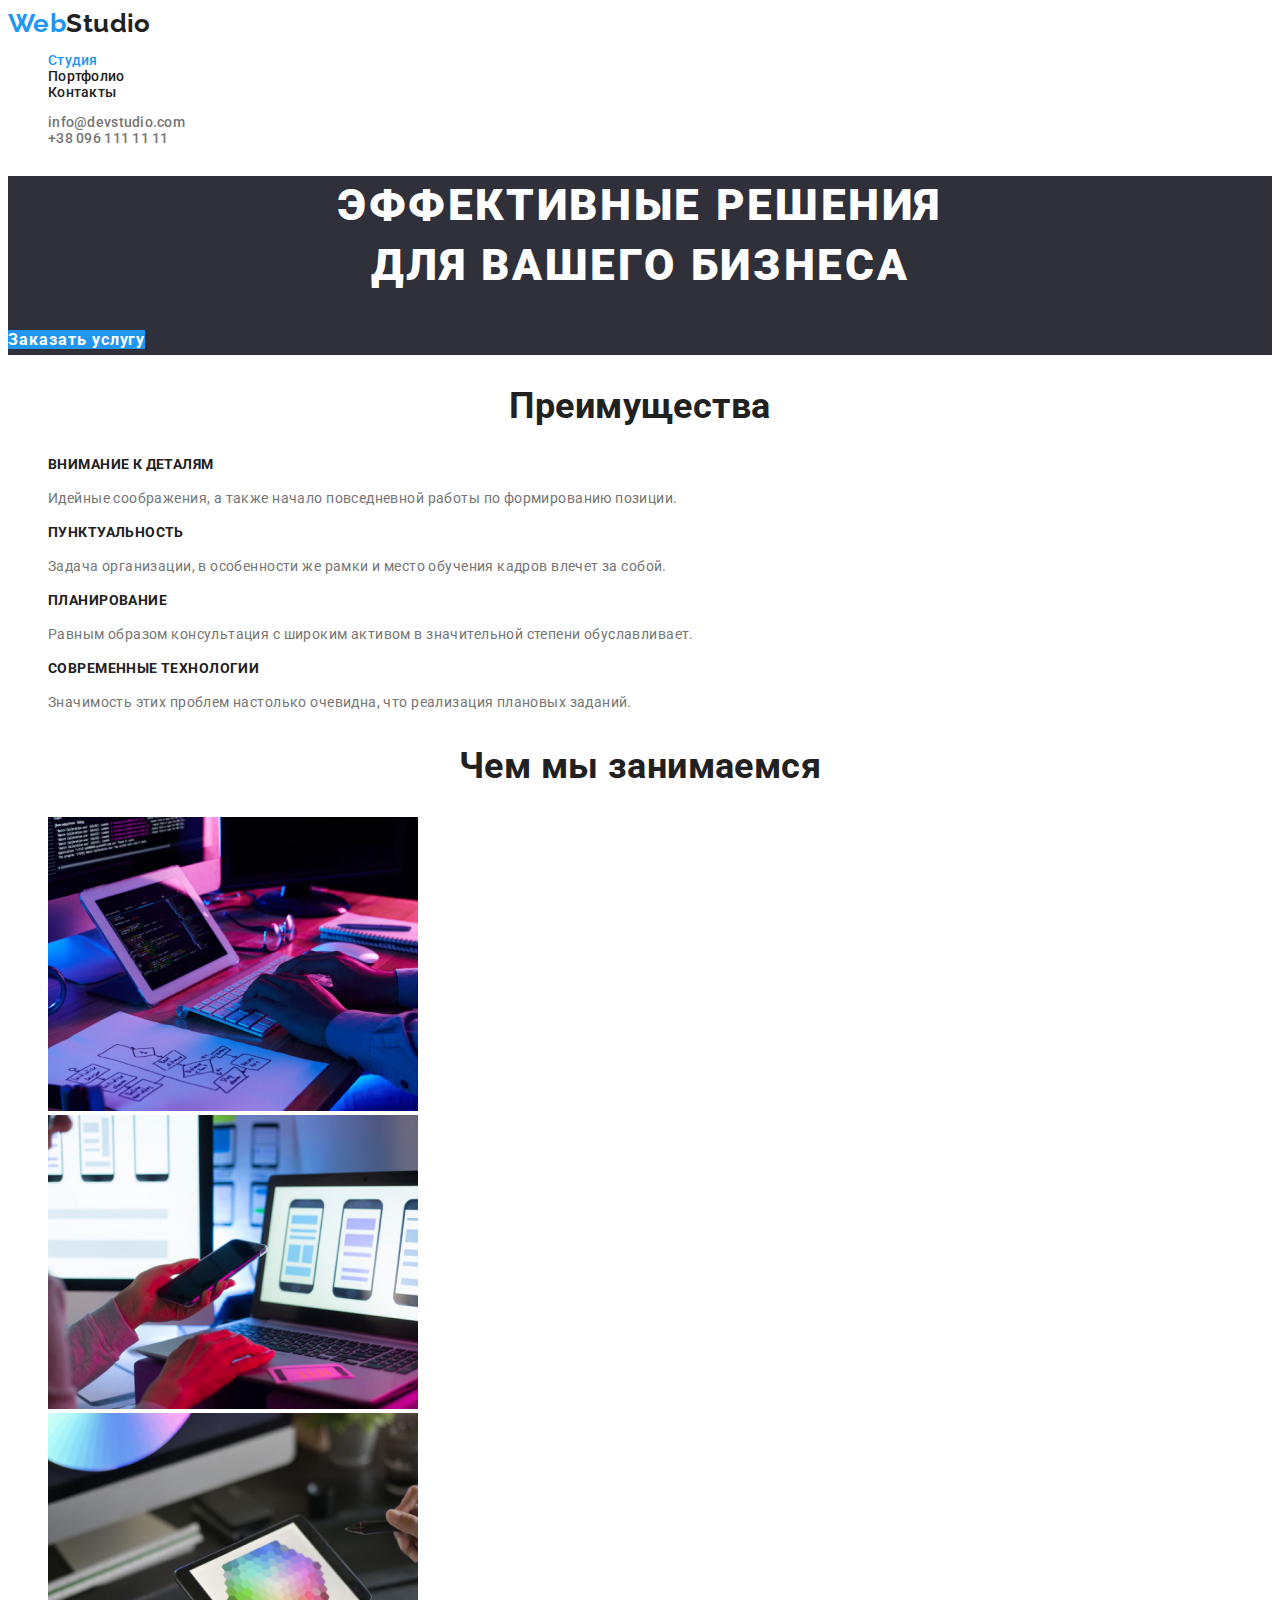
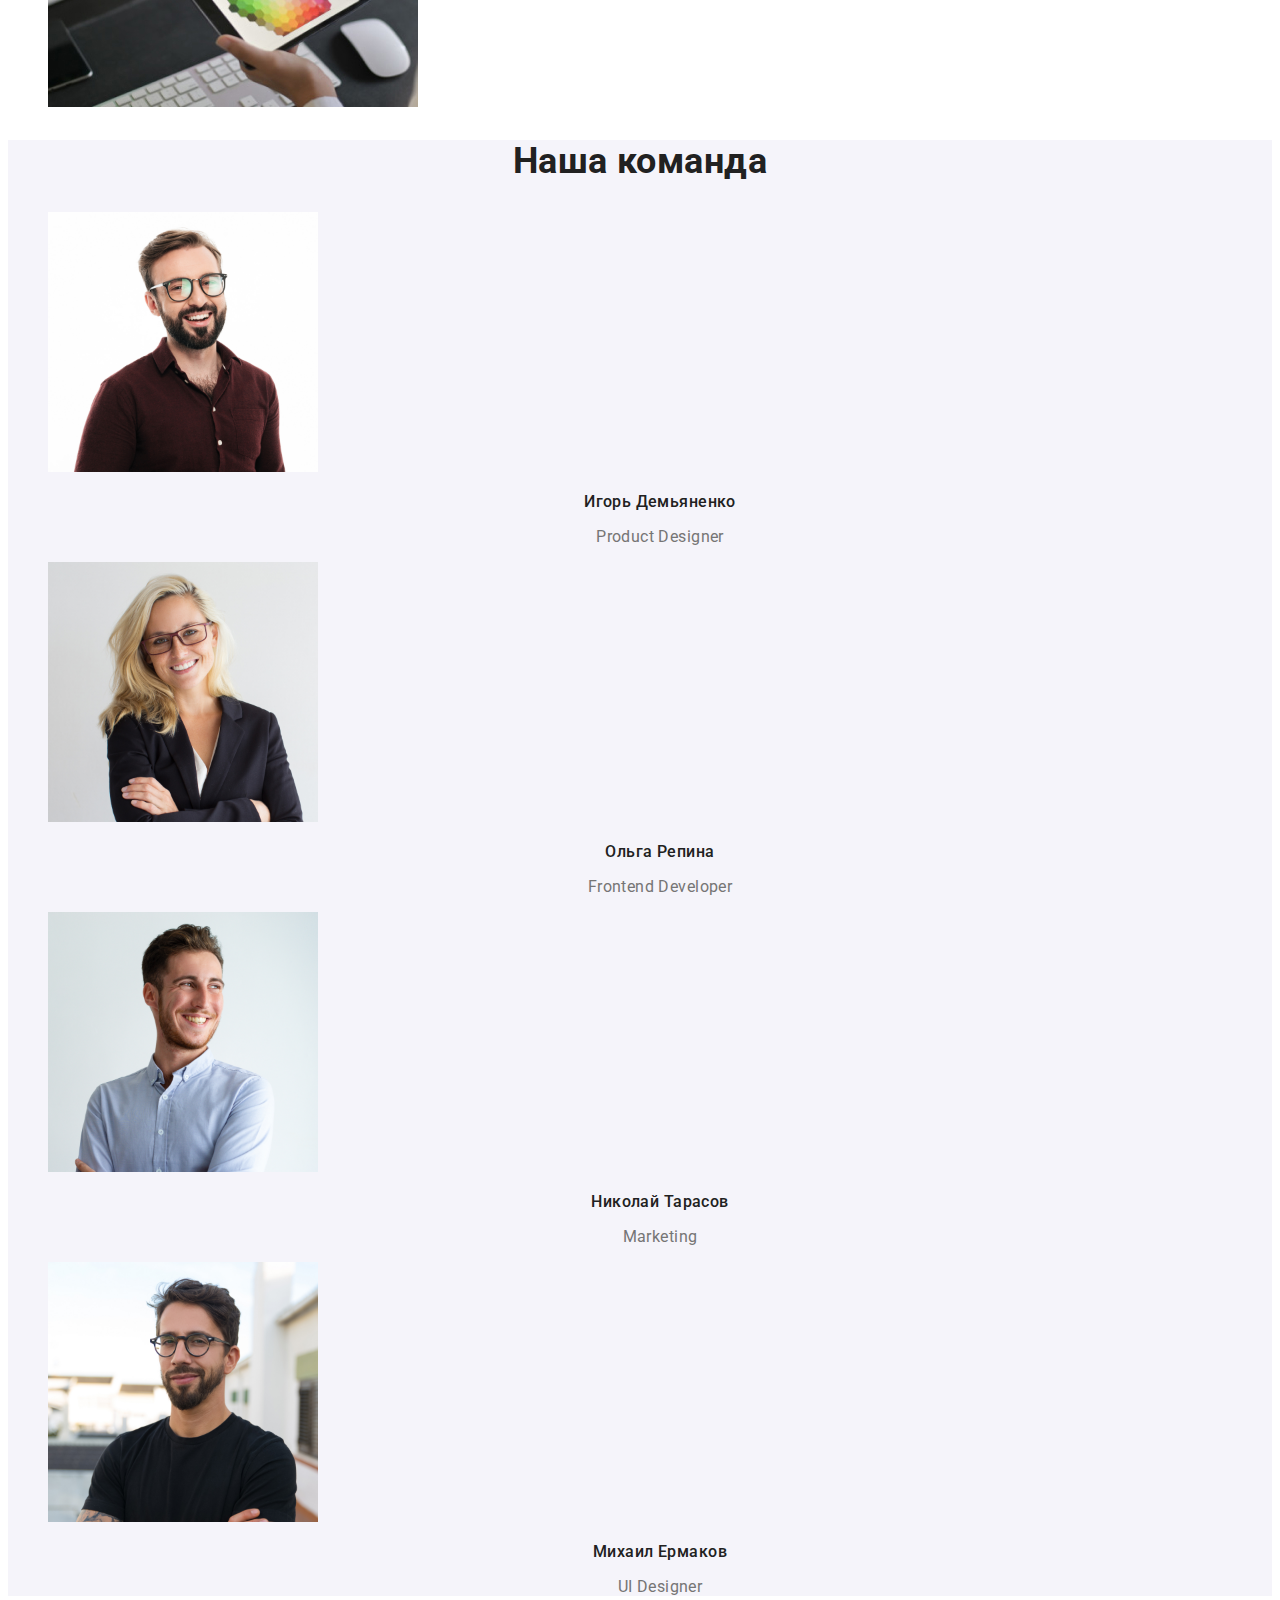
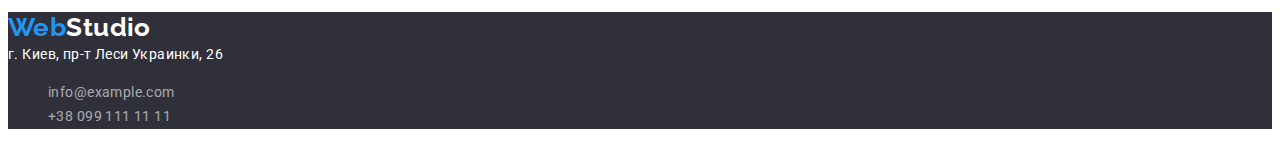
<file: index.html>
<!DOCTYPE html>
<html lang="ru">

<head>
    <meta charset="UTF-8" />
    <meta name="viewport" content="width=device-width, initial-scale=1.0" />
    <title>Студия</title>
    <link href="https://fonts.googleapis.com/css2?family=Raleway:wght@700&family=Roboto:wght@400;500;700;900&display=swap"
          rel="stylesheet">
    <link rel="stylesheet" href="https://cdnjs.cloudflare.com/ajax/libs/modern-normalize/1.0.0/modern-normalize.css"
      integrity="sha512-Zx6MlUMKSVJoQ+83OwhdILe8cSEsCzfqThJd7J/VA2UrK6Ctj85p+xzqfyuNXE5B1k25uUdmJ2OzItbBy9GHAQ=="
      crossorigin="anonymous" />
    <link rel="stylesheet" href="./css/style.css">
</head>

<body>
    <!-- Шапка сайта -->
    <header class="header">
      <nav>
        <a href="./index.html" class="logo link"><span>Web</span>Studio</a>
          <ul class="site site-nav list">
            <li><a href="./index.html" class="link current">Студия</a></li>
            <li><a href="./portfolio.html" class="link">Портфолио</a></li>
            <li><a href="#" class="link">Контакты</a></li>
          </ul>
      </nav>

      <ul class="contacts list">
        <li><a href="mailto:info@devstudio.com" class="link">info&commat;devstudio.com</a></li>
        <li><a href="tel:+380961111111" class="link">+38 096 111 11 11</a></li>
      </ul>
    </header>

    <!-- Основная инфрмация -->
    <main>
      <!-- Герой -->
      <section class="hero">
        <h1 class="hero-title">Эффективные решения <br>
            для вашего бизнеса</h1>

        <a href="" class="button link">Заказать услугу</a>
      </section>

      <!-- Преимущества -->
      <section class="section">
        <!-- Скрытый заголовок -->
        <h2 class="section-title">Преимущества</h2>
        <ul class="feature-list list">
          <li>
            <h3 class="title">ВНИМАНИЕ К ДЕТАЛЯМ</h3>
            <p class="text">Идейные соображения, а также начало повседневной работы по формированию позиции.</p>
          </li>
          <li>
            <h3 class="title">ПУНКТУАЛЬНОСТЬ</h3>
            <p class="text">Задача организации, в особенности же рамки и место обучения кадров влечет за собой.</p>
          </li>
          <li>
            <h3 class="title">ПЛАНИРОВАНИЕ</h3>
            <p class="text">Равным образом консультация с широким активом в значительной степени обуславливает.</p>
          </li>
          <li>
            <h3 class="title">СОВРЕМЕННЫЕ ТЕХНОЛОГИИ</h3>
            <p class="text">Значимость этих проблем настолько очевидна, что реализация плановых заданий.</p>
          </li>
        </ul>
      </section>

      <!-- Виды выполняемых работ -->
      <section class="section">
        <h2 class="section-title">Чем мы занимаемся</h2>
        <ul class="list">
          <li><img src="./image/img1.jpg" alt="Программист за работой" width="370"></li>
          <li><img src="./image/img2.jpg" alt="Программист разрабатывает приложения" width="370"></li>
          <li><img src="./image/img3.jpg" alt="Веб-дизайнер работает на планшете" width="370"></li>
        </ul>
      </section>

      <!-- Команда -->
      <section class="section team">
        <h2 class="section-title">Наша команда</h2>
        <ul class="team-list list">
          <li>
            <img src="./image/img4.jpg" alt="Бородатый мужчина в очках" width="270">
            <h3 class="title">Игорь Демьяненко</h3>
            <p class="position">Product Designer</p>
          </li>
          <li>
            <img src="./image/img5.jpg" alt="Девушка в очках и пиджаке улыбается" width="270">
            <h3 class="title">Ольга Репина</h3>
            <p class="position">Frontend Developer</p>
          </li>
          <li>
            <img src="./image/img6.jpg" alt="Улыбающийся ужчина в светлой рубашке" width="270">
            <h3 class="title">Николай Тарасов</h3>
            <p class="position">Marketing</p>
          </li>
          <li>
            <img src="./image/img7.jpg" alt="Бородатый мужчина в черной футюолке и очках" width="270">
            <h3 class="title">Михаил Ермаков</h3>
            <p class="position">UI Designer</p>
          </li>
        </ul>
      </section>
    </main>

    <!-- Футер -->
    <footer class="footer">
      <a href="./index.html" class="logo link"><span>Web</span>Studio</a>
      <address class="address">
        г. Киев, пр-т Леси Украинки, 26
        <ul class="list">
          <li><a href="mailto:info@example.com" class="link">info&commat;example.com</a></li>
          <li><a href="tel:+380991111111" class="link">+38 099 111 11 11</a></li>
        </ul>
      </address>
    </footer>
  </body>
</html>
</file>
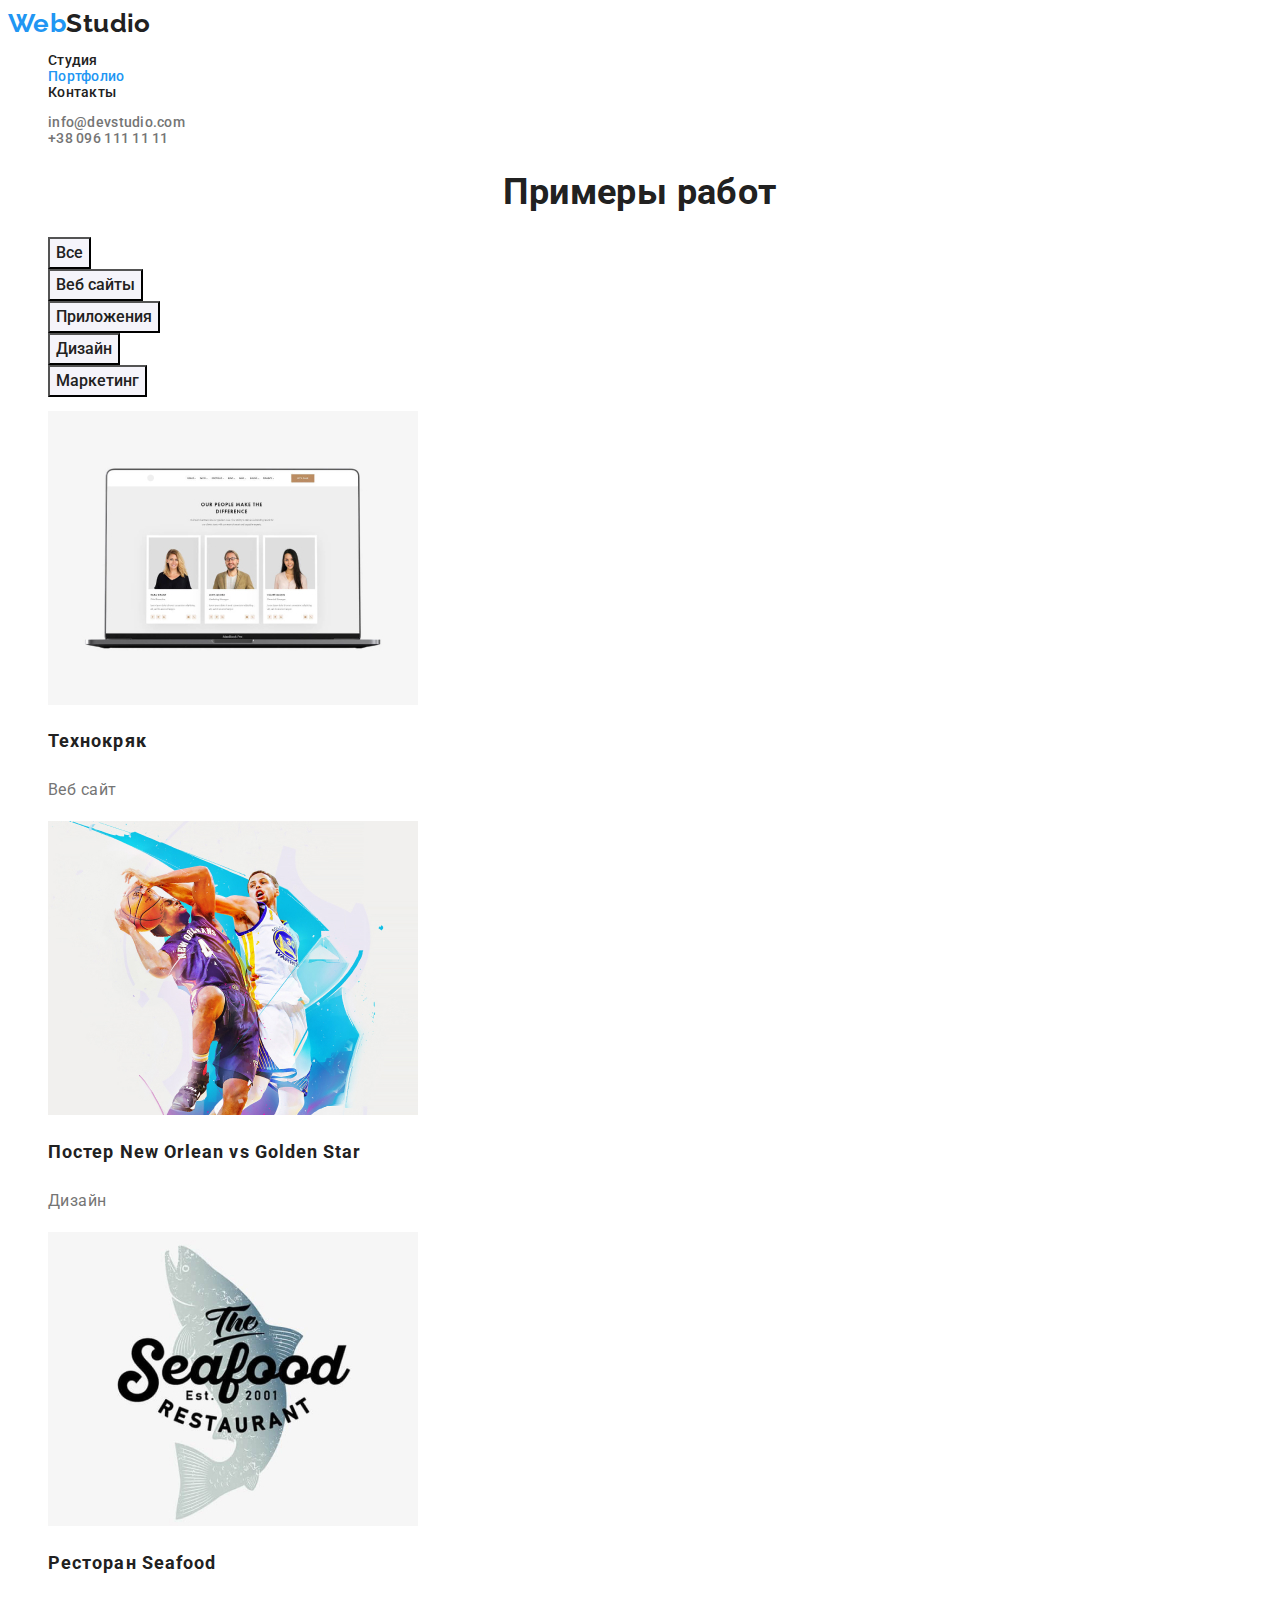
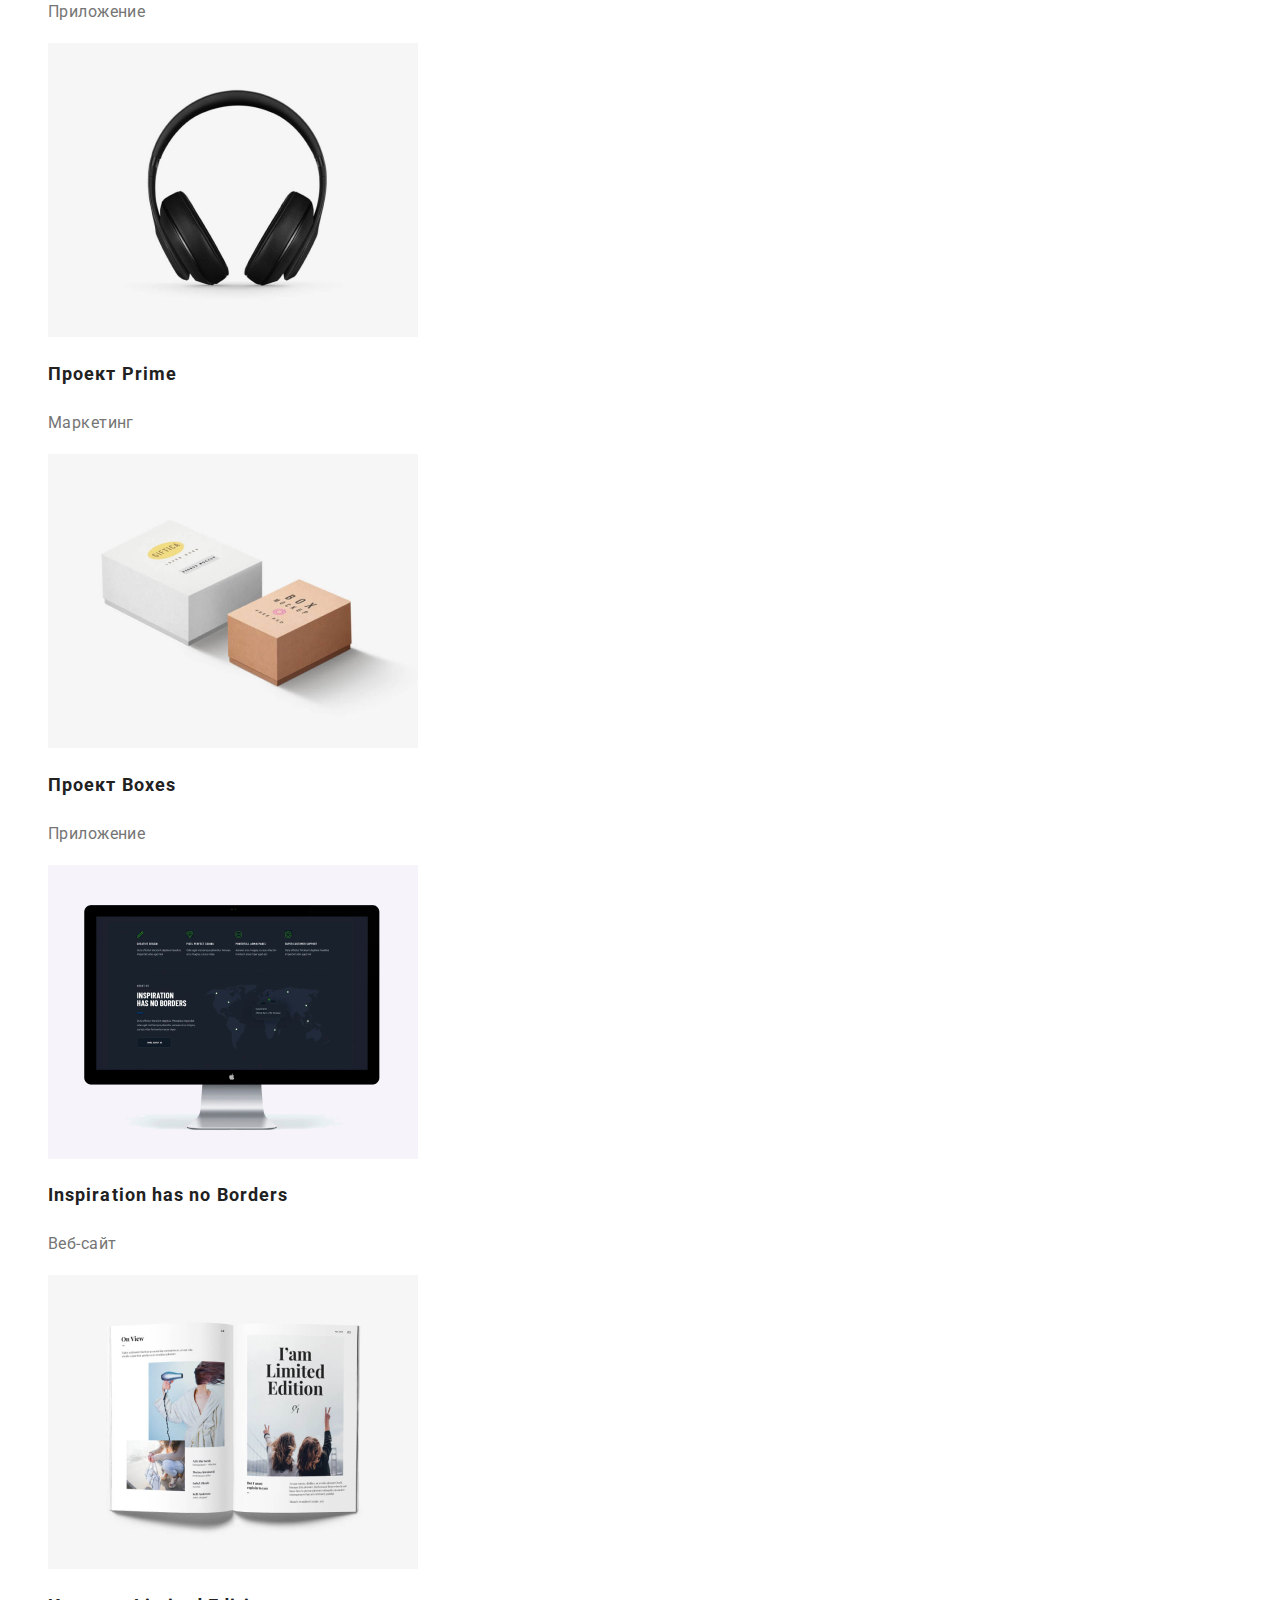
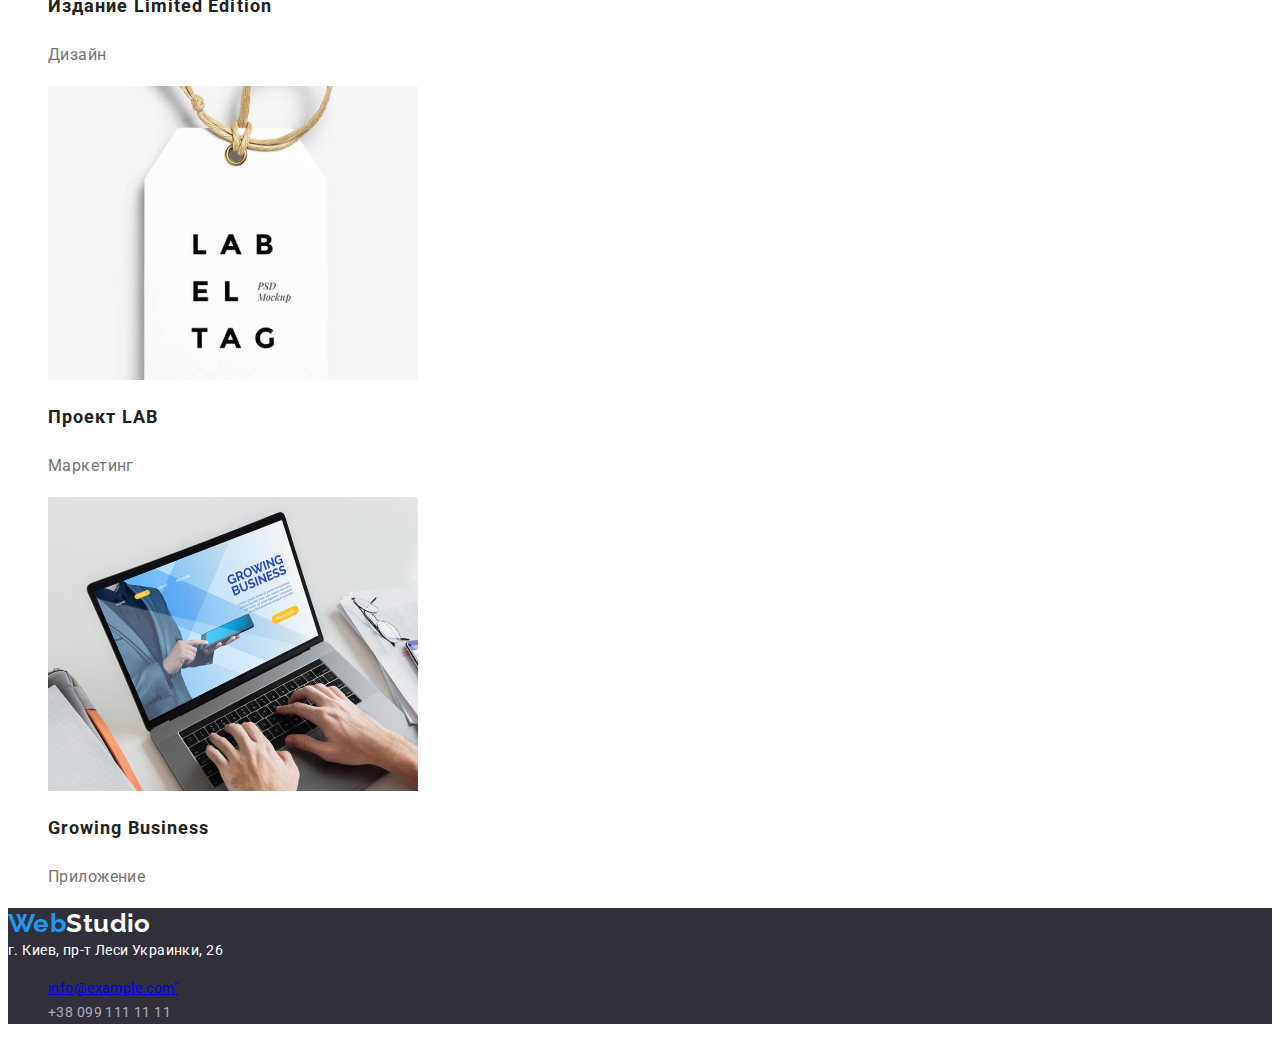
<file: portfolio.html>
<!DOCTYPE html>
<html lang="ru">

<head>
    <meta charset="UTF-8" />
    <meta name="viewport" content="width=device-width, initial-scale=1.0" />
    <title>Портфолио</title>
    <link href="https://fonts.googleapis.com/css2?family=Raleway:wght@700&family=Roboto:wght@400;500;700;900&display=swap"
          rel="stylesheet">
    <link rel="stylesheet" href="https://cdnjs.cloudflare.com/ajax/libs/modern-normalize/1.0.0/modern-normalize.css"
        integrity="sha512-Zx6MlUMKSVJoQ+83OwhdILe8cSEsCzfqThJd7J/VA2UrK6Ctj85p+xzqfyuNXE5B1k25uUdmJ2OzItbBy9GHAQ=="
        crossorigin="anonymous" />
    <link rel="stylesheet" href="./css/style.css">
</head>
    <body>
        <!-- Шапка сайта -->
        <header class="header">
            <nav>
                <a href="./index.html" class="logo link"><span>Web</span>Studio</a>
                <ul class="site-nav list">
                    <li><a href="./index.html" class="link">Студия</a></li>
                    <li><a href="./portfolio.html" class="link current">Портфолио</a></li>
                    <li><a href="#" class="link">Контакты</a></li>
                </ul>
            </nav>

            <ul class="contacts list">
                <li><a href="mailto:info@devstudio.com" class="link">info&commat;devstudio.com</a></li>
                <li><a href="tel:+380961111111" class="link">+38 096 111 11 11</a></li>
            </ul>
            </header>

            
            <main>
                <!--Портфолио-->
                <section class="section filters">
                    <!--Скрытый заголовок секции-->
                    <h1 class="section-title">Примеры работ</h1>
                    <!--Фильтры-->
                    <ul class="filter-list list">
                        <li><button type="button" class="filter-btn">Все</button></li>
                        <li><button type="button" class="filter-btn">Веб сайты</button></li>
                        <li><button type="button" class="filter-btn">Приложения</button></li>
                        <li><button type="button" class="filter-btn">Дизайн</button></li>
                        <li><button type="button" class="filter-btn">Маркетинг</button></li>
                    </ul>
            
                <!--Работы-->
                    <ul class="gallery-list list">
                        <li>
                            <a href="#" class="link">
                                <img src="./image/techno.jpg" alt="Ноутбук" width="370">
                                <h2 class="title">Технокряк</h2>
                                <p class="category">Веб сайт</p>
                            </a>
                        </li>
                        <li>
                            <a href="#" class="link">
                                <img src="./image/basketball.jpg" alt="Игра в баскетболл" width="370">
                                <h2 class="title">Постер New Orlean vs Golden Star</h2>
                                <p class="category">Дизайн</p>
                            </a>
                        </li>
                        <li>
                            <a href="#" class="link">
                                <img src="./image/restaurant.jpg" alt="Ресторан Seafood" width="370">
                                <h2 class="title">Ресторан Seafood</h2>
                                <p class="category">Приложение</p>
                            </a>
                        </li>
                        <li>
                            <a href="#" class="link">
                                <img src="./image/prime.jpg" alt="Наушники" width="370">
                                <h2 class="title">Проект Prime</h2>
                                <p class="category">Маркетинг</p>
                            </a>
                        </li>
                        <li>
                            <a href="#" class="link">
                                <img src="./image/boxes.jpg" alt="Коробки" width="370">
                                <h2 class="title">Проект Boxes</h2>
                                <p class="category">Приложение</p>
                            </a>
                        </li>
                        <li>
                            <a href="#" class="link">
                                <img src="./image/inspiration.jpg" alt="iMac" width="370">
                                <h2 class="title">Inspiration has no Borders</h2>
                                <p class="category">Веб-сайт</p>
                            </a>
                        </li>
                        <li>
                            <a href="#" class="link">
                                <img src="./image/limited.jpg" alt="Журнал" width="370">
                                <h2 class="title">Издание Limited Edition</h2>
                                <p class="category">Дизайн</p>
                            </a>
                        </li>
                        <li>
                            <a href="#" class="link">
                                <img src="./image/lab.jpg" alt="Бирка компании" width="370">
                                <h2 class="title">Проект LAB</h2>
                                <p class="category">Маркетинг</p>
                            </a>
                        </li>
                        <li>
                            <a href="#" class="link">
                                <img src="./image/growing.jpg" alt="Ноутбук" width="370">
                                <h2 class="title">Growing Business</h2>
                                <p class="category">Приложение</p>
                            </a>
                        </li>
                    </ul>
                </section>
            </main>

            <!-- Футер -->
            <footer class="footer">
                <a href="./index.html" class="logo link"><span>Web</span>Studio</a>

                <address class="address">
                    г. Киев, пр-т Леси Украинки, 26
                    <ul class="list">
                        <li><a href="mailto:info@example.com" class="list">info&commat;example.com"</a></li>
                        <li><a href="tel:+380991111111" class="link">+38 099 111 11 11</a></li>
                    </ul>
                </address>
            </footer>
    </body>
</html>
</file>
<file: css/style.css>
:root {
  --primary-text-color: #757575;
  --title-text-color: #212121;
  --accent-color: #2196f3;

  --primary-white-color: #ffffff;
  --secondary-white-color: rgba(255, 255, 255, 0.6);

  --primary-bg-color: #ffffff;
  --dark-bg-color: #2f303a;
  --light-bg-color: #f5f4fa;
}

body {
  font-family: "Roboto", sans-serif;
  letter-spacing: 0.03em;
  font-size: 14px;
  line-height: 1.14;

  background-color: var(--primary-bg-color);
  color: var(--primary-text-color);
}

.list {
  list-style: none;
}

.link {
  text-decoration: none;
}

/* Header */

/* Logo */

.logo {
  font-family: "Raleway", sans-serif;
  font-weight: 700;
  font-size: 26px;
  line-height: 1.19;

  color: var(--title-text-color);
}

.logo span {
  color: var(--accent-color);
}

/* Site nav */

.site-nav .link {
  font-weight: 500;
  letter-spacing: 0.02em;

  color: var(--title-text-color);
}

.site-nav .link:hover,
.site-nav .link:focus {
  color: var(--accent-color);
}

.site-nav .link.current {
  color: var(--accent-color);
}

/* Contacts */

.contacts .link {
  font-weight: 500;
  letter-spacing: 0.02em;

  color: var(--primary-text-color);
}

.contacts .link:hover,
.contacts .link:focus {
  color: var(--accent-color);
}

/* Main */

/* Hero */

.hero {
  background-color: var(--dark-bg-color);
}

.hero-title {
  font-weight: 900;
  font-size: 44px;
  line-height: 1.36;
  text-align: center;
  letter-spacing: 0.06em;
  text-transform: uppercase;

  color: var(--primary-white-color);
}

/* Button */

.button {
  font-weight: 700;
  font-size: 16px;
  line-height: 1.88;
  letter-spacing: 0.06em;

  color: var(--primary-white-color);
  background-color: var(--accent-color);
}

/* Section */

.section-title {
  font-weight: 700;
  font-size: 36px;
  line-height: 1.17;
  text-align: center;

  color: var(--title-text-color);
}

/* Features */

.feature-list .title {
  font-size: 14px;
  font-weight: 700;
  text-transform: uppercase;

  color: var(--title-text-color);
}

.feature-list .text {
  line-height: 1.71;
}

/* Team */

.team {
  background-color: var(--light-bg-color);
}

.team-list .title {
  font-weight: 500;
  font-size: 16px;
  line-height: 1.19;
  text-align: center;

  color: var(--title-text-color);
}

.team-list .position {
  font-size: 16px;
  line-height: 1.19;
  text-align: center;
}

/* Footer */

.footer {
  background-color: var(--dark-bg-color);
}

.footer .logo {
  color: var(--primary-white-color);
}

.address {
  font-style: normal;
  line-height: 1.71;

  color: var(--primary-white-color);
}

.address .link {
  color: var(--secondary-white-color);
}

.address .link:hover,
.address .link:focus {
  color: var(--accent-color);
}

/* Portfolio styles */

.filter-btn {
  font-family: inherit;
  font-weight: 500;
  font-size: 16px;
  line-height: 1.62;

  color: var(--title-text-color);
  background-color: var(--light-bg-color);
}

.filter-btn:hover,
.filter-btn:focus {
  color: var(--primary-white-color);
  background-color: var(--accent-color);
}

.gallery-list .link {
  color: var(--primary-text-color);
}

.gallery-list .title {
  font-weight: 700;
  font-size: 18px;
  line-height: 2;
  letter-spacing: 0.06em;

  color: var(--title-text-color);
}

.gallery-list .category {
  font-size: 16px;
  line-height: 1.87;
}
</file>
